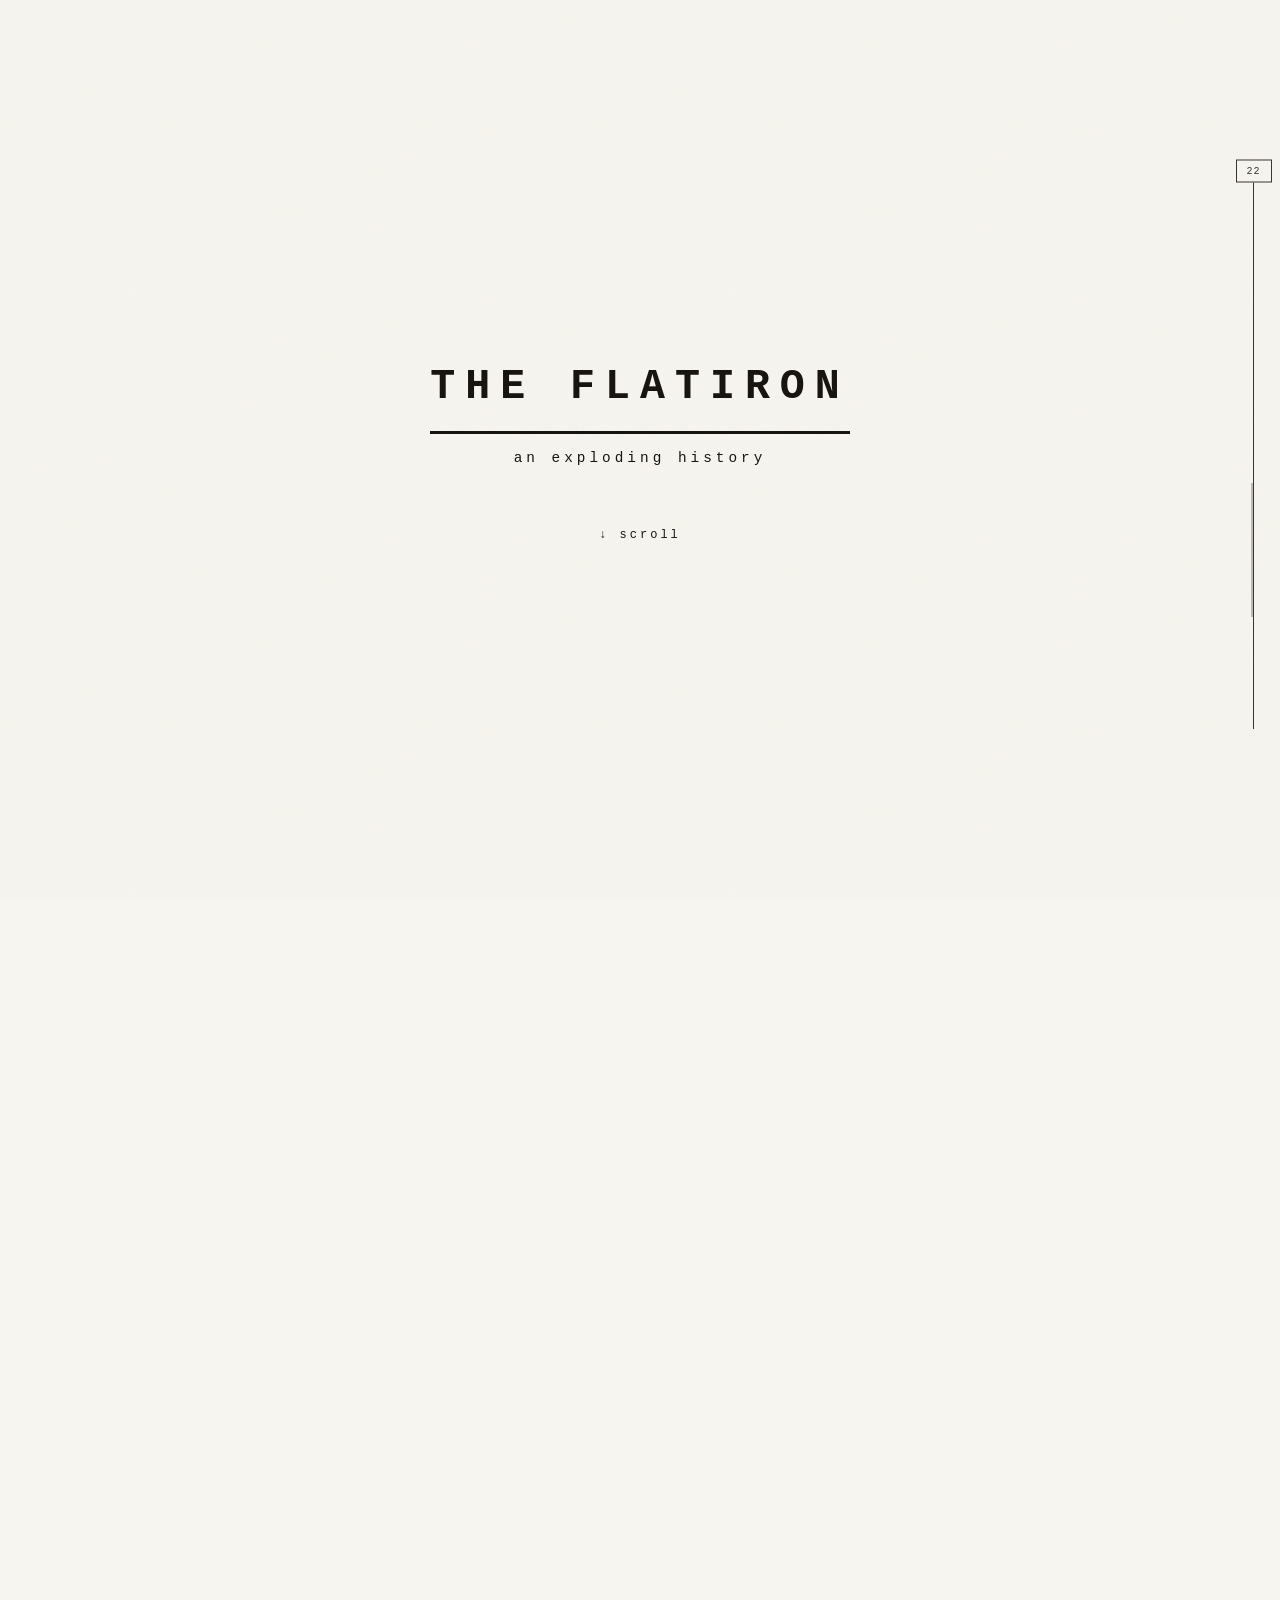
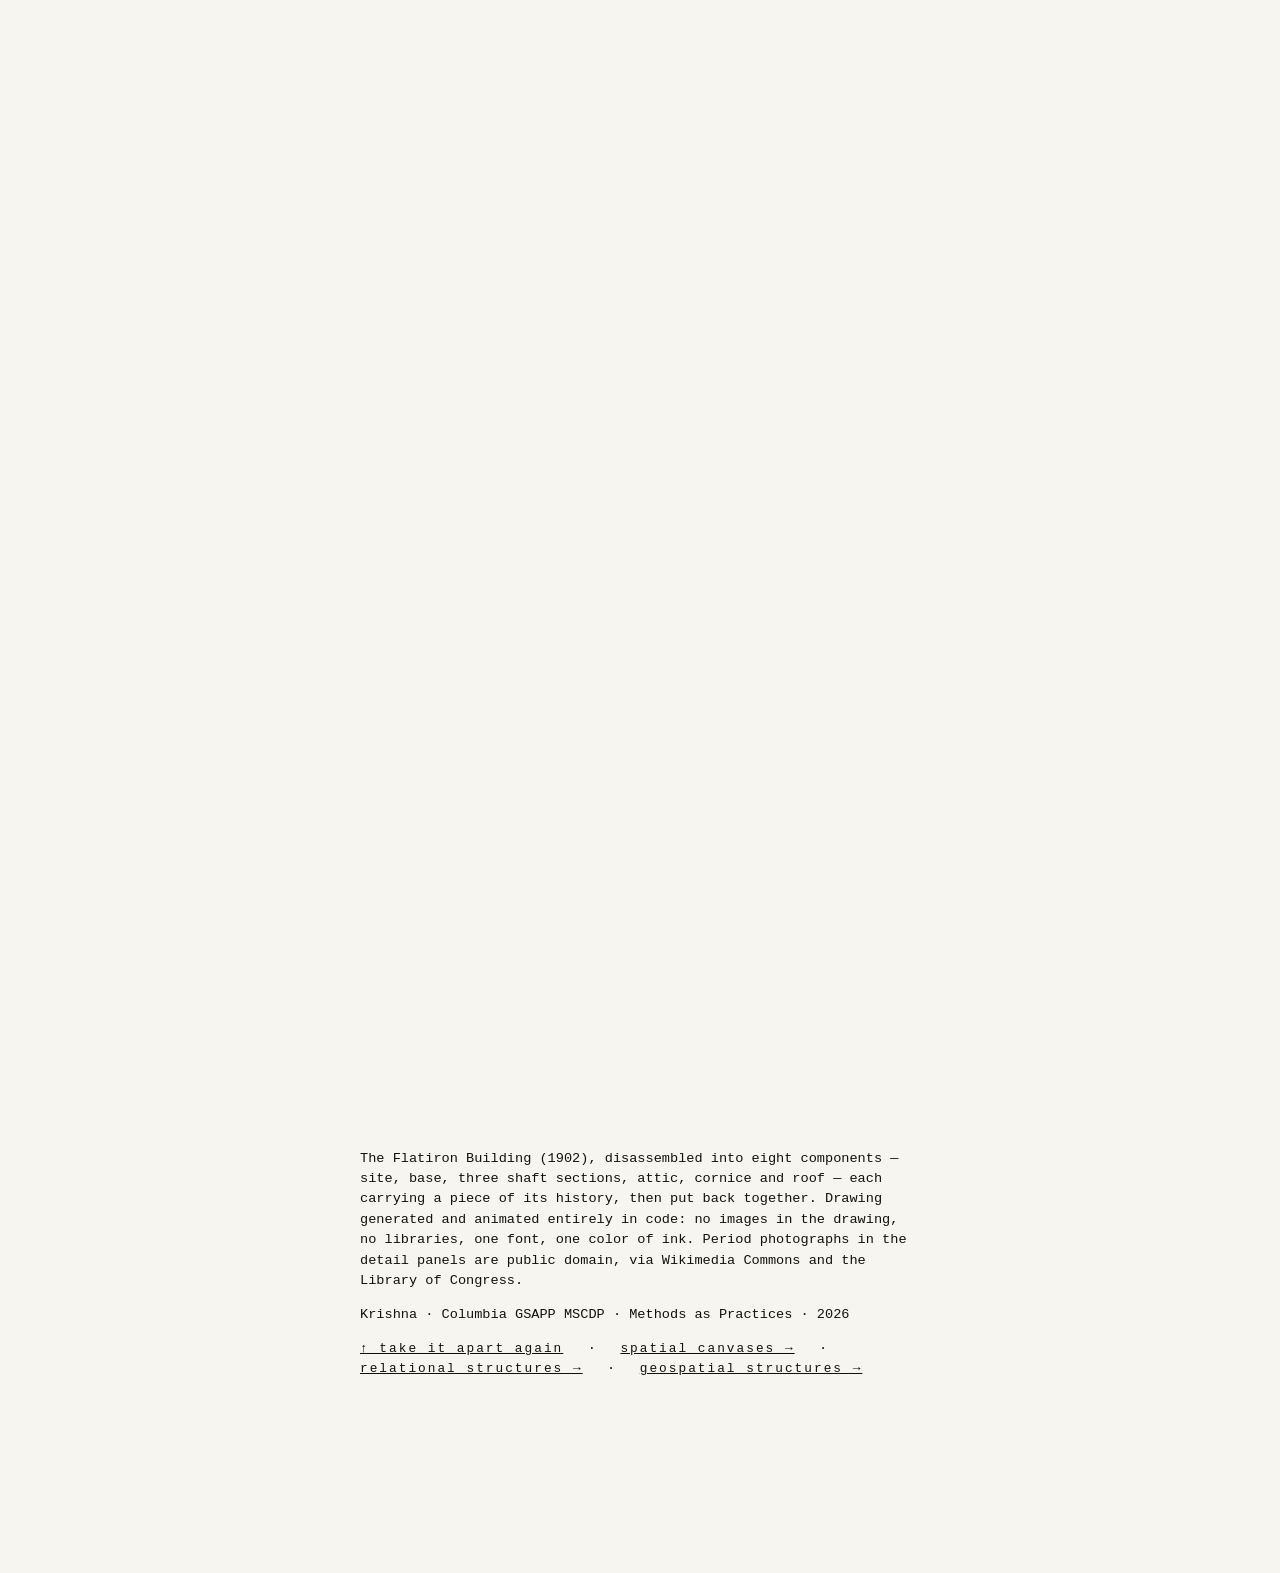
<file: index.html>
<!DOCTYPE html>
<html lang="en">
<head>
  <meta charset="UTF-8">
  <meta name="viewport" content="width=device-width, initial-scale=1.0">
  <title>The Flatiron — An Exploding History</title>
  <meta name="description" content="A scroll-driven exploded axonometric of the Flatiron Building (1902). Disassemble it, read its history piece by piece, put it back together.">

  <!-- link previews (replace og:image with a screenshot of the exploded state once hosted) -->
  <meta property="og:title" content="The Flatiron — An Exploding History">
  <meta property="og:description" content="Scroll to disassemble the Flatiron Building into eight components, each carrying a piece of its 1902 history.">
  <meta property="og:type" content="website">
  <meta property="og:image" content="https://commons.wikimedia.org/wiki/Special:FilePath/Steichen_flatiron.jpg?width=1200">
  <meta name="twitter:card" content="summary_large_image">

  <!-- favicon: the wedge, drawn inline -->
  <link rel="icon" href="data:image/svg+xml,%3Csvg xmlns='http://www.w3.org/2000/svg' viewBox='0 0 32 32'%3E%3Crect width='32' height='32' fill='%23f7f5ef'/%3E%3Cpolygon points='16,28 6,6 26,6' fill='%2314110d'/%3E%3C/svg%3E">

  <link rel="stylesheet" href="style.css">
</head>
<body>

  <!-- Tall wrapper: its height creates the scroll distance that
       drives the whole sequence (title, explosion, reassembly) -->
  <div class="scroll-space">

    <!-- Sticky stage: stays pinned while the wrapper scrolls past -->
    <div class="stage">

      <!-- Opening title: alone on blank paper, fades as you scroll -->
      <div class="intro" id="intro">
        <h1>THE&nbsp;FLATIRON</h1>
        <p>an exploding history</p>
        <div class="scrollcue">&darr; scroll</div>
      </div>

      <!-- The drawing is generated into this SVG by script.js -->
      <svg id="axon" viewBox="-800 -620 1600 860" style="opacity:0"
           xmlns="http://www.w3.org/2000/svg"
           aria-label="Exploded axonometric drawing of the Flatiron Building with historical notes"></svg>

      <!-- one-time cue shown when the exploded hold is reached -->
      <div class="inspect-hint" id="inspect-hint">hover to inspect &middot; click for the full story</div>

    </div>
  </div>

  <!-- dim scrim behind the deep-dive panel -->
  <div class="scrim" id="scrim"></div>

  <!-- gentle nudge on portrait screens: the plate is landscape -->
  <div class="rotate-note">This drawing is composed for a landscape screen &mdash; rotate your device or open it on a larger one.</div>

  <!-- Elevator progress rail: descends FL 22 to G as you scroll -->
  <div class="lift">
    <div class="lift-rail">
      <div class="lift-car" id="liftcar">22</div>
    </div>
  </div>

  <!-- Deep-dive panel: opens when a component is clicked -->
  <aside class="dive" id="dive" aria-label="Component detail">
    <button class="dive-close" id="dive-close" aria-label="Close">&times;</button>
    <div id="dive-body"></div>
  </aside>

  <!-- Colophon shown after the reassembly completes -->
  <section class="colophon">
    <p>The Flatiron Building (1902), disassembled into eight components &mdash;
    site, base, three shaft sections, attic, cornice and roof &mdash; each carrying
    a piece of its history, then put back together. Drawing generated and animated
    entirely in code: no images in the drawing, no libraries, one font, one color
    of ink. Period photographs in the detail panels are public domain, via
    Wikimedia Commons and the Library of Congress.</p>
    <p class="meta">Krishna &middot; Columbia GSAPP MSCDP &middot; Methods as Practices &middot; 2026</p>
    <p><a href="#" id="replay" class="replay">&uarr; take it apart again</a>
    &nbsp;&nbsp;&middot;&nbsp;&nbsp;
    <a href="canvases.html" class="replay">spatial canvases &rarr;</a>
    &nbsp;&nbsp;&middot;&nbsp;&nbsp;
    <a href="relational.html" class="replay">relational structures &rarr;</a>
    &nbsp;&nbsp;&middot;&nbsp;&nbsp;
    <a href="geospatial.html" class="replay">geospatial structures &rarr;</a></p>
  </section>

  <script src="script.js"></script>
</body>
</html>
</file>
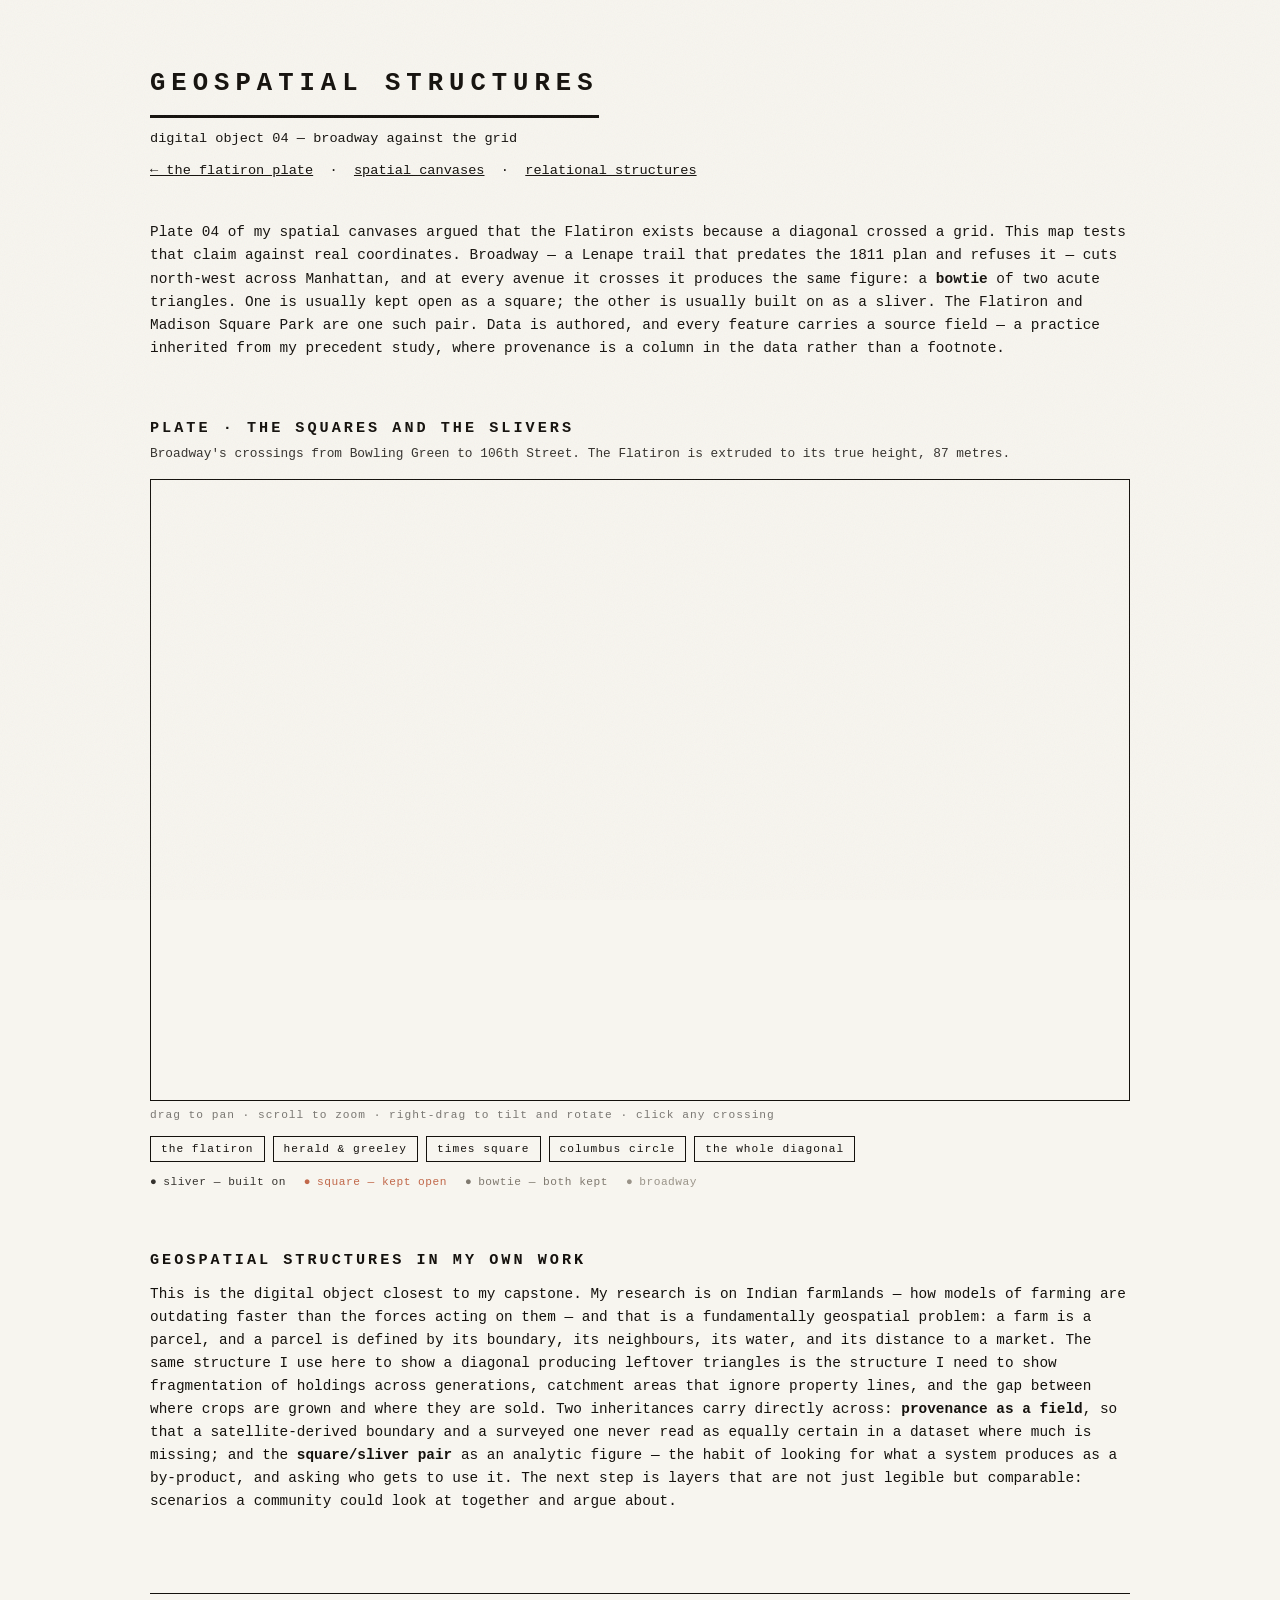
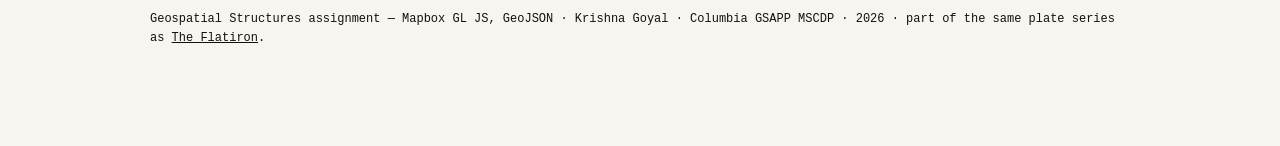
<file: geospatial.html>
<!DOCTYPE html>
<html lang="en">
<head>
  <meta charset="UTF-8">
  <meta name="viewport" content="width=device-width, initial-scale=1.0">
  <title>Geospatial Structures — Broadway Against the Grid</title>
  <meta name="description" content="A Mapbox GL JS canvas: the squares and slivers Broadway's diagonal produces as it crosses Manhattan's grid.">
  <link rel="icon" href="data:image/svg+xml,%3Csvg xmlns='http://www.w3.org/2000/svg' viewBox='0 0 32 32'%3E%3Crect width='32' height='32' fill='%23f7f5ef'/%3E%3Cpolygon points='16,28 6,6 26,6' fill='%2314110d'/%3E%3C/svg%3E">

  <!-- Mapbox GL JS -->
  <link href="https://api.mapbox.com/mapbox-gl-js/v3.6.0/mapbox-gl.css" rel="stylesheet">
  <script src="https://api.mapbox.com/mapbox-gl-js/v3.6.0/mapbox-gl.js"></script>

  <style>
    :root { --paper: #f7f5ef; --ink: #14110d; --accent: #b8502e; }

    body {
      margin: 0;
      background: var(--paper);
      color: var(--ink);
      font-family: ui-monospace, "Cascadia Mono", Consolas, Menlo, monospace;
      line-height: 1.6;
    }

    body::before {
      content: "";
      position: fixed; inset: 0; z-index: 60;
      pointer-events: none; opacity: 0.05;
      background-image: url('data:image/svg+xml;utf8,<svg xmlns="http://www.w3.org/2000/svg" width="300" height="300"><filter id="n"><feTurbulence type="fractalNoise" baseFrequency="0.9" numOctaves="2"/></filter><rect width="300" height="300" filter="url(%23n)"/></svg>');
    }

    .wrap { max-width: 980px; margin: 0 auto; padding: 64px 24px 96px 24px; }

    header h1 {
      font-size: 1.6rem; letter-spacing: 6px; margin: 0;
      border-bottom: 3px solid var(--ink); padding-bottom: 10px;
      display: inline-block;
    }
    header p { font-size: 0.85rem; margin: 10px 0 0 0; }
    header a { color: var(--ink); }

    .intro { margin: 40px 0 8px 0; font-size: 0.9rem; }
    .plate { margin-top: 56px; }
    .plate h2 { font-size: 0.95rem; letter-spacing: 3px; margin: 0 0 4px 0; }
    .plate .caption { font-size: 0.8rem; margin: 0 0 14px 0; opacity: 0.85; }

    /* the map, tinted toward paper so it sits in the plate series */
    .canvas-holder { border: 1px solid var(--ink); position: relative; }
    #map { width: 100%; height: 620px; }
    #map .mapboxgl-canvas { filter: saturate(0.18) contrast(1.04) brightness(1.03); }

    .hint { font-size: 0.7rem; letter-spacing: 1px; opacity: 0.55; margin-top: 6px; }

    /* fly-to controls, styled as plate annotations */
    .tour {
      display: flex; flex-wrap: wrap; gap: 8px; margin-top: 12px;
    }
    .tour button {
      font-family: inherit; font-size: 0.7rem; letter-spacing: 1px;
      background: none; border: 1px solid var(--ink); color: var(--ink);
      padding: 6px 10px; cursor: pointer; transition: background 0.2s, color 0.2s;
    }
    .tour button:hover { background: var(--ink); color: var(--paper); }

    .legend {
      display: flex; flex-wrap: wrap; gap: 18px; margin-top: 12px;
      font-size: 0.7rem; letter-spacing: 0.5px; opacity: 0.85;
    }
    .legend span::before { content: "●"; margin-right: 6px; }

    /* token warning */
    .token-warn {
      position: absolute; inset: 0; z-index: 5;
      background: var(--paper); display: none;
      align-items: center; justify-content: center; text-align: center;
      padding: 40px; font-size: 0.85rem; line-height: 1.7;
    }
    .token-warn code { background: #e9e4d8; padding: 1px 5px; }

    /* popups in the plate language */
    .mapboxgl-popup-content {
      background: var(--paper);
      border: 1.5px solid var(--ink);
      border-radius: 0;
      font-family: ui-monospace, Consolas, monospace;
      font-size: 11px; line-height: 1.5; padding: 12px 14px;
      box-shadow: none;
    }
    .mapboxgl-popup-content strong {
      display: block; letter-spacing: 1px;
      border-bottom: 1px solid var(--ink);
      padding-bottom: 3px; margin-bottom: 5px;
    }
    .mapboxgl-popup-content .meta { opacity: 0.6; font-size: 10px; }
    .mapboxgl-popup-tip { display: none; }
    .mapboxgl-popup-close-button { color: var(--ink); font-size: 16px; }

    footer {
      margin-top: 80px; padding-top: 16px;
      border-top: 1px solid var(--ink); font-size: 0.75rem;
    }
  </style>
</head>
<body>
  <div class="wrap">

    <header>
      <h1>GEOSPATIAL&nbsp;STRUCTURES</h1>
      <p>digital object 04 &mdash; broadway against the grid</p>
      <p><a href="index.html">&larr; the flatiron plate</a> &nbsp;&middot;&nbsp;
         <a href="canvases.html">spatial canvases</a> &nbsp;&middot;&nbsp;
         <a href="relational.html">relational structures</a></p>
    </header>

    <p class="intro">
      Plate 04 of my spatial canvases argued that the Flatiron exists because a diagonal
      crossed a grid. This map tests that claim against real coordinates. Broadway &mdash; a
      Lenape trail that predates the 1811 plan and refuses it &mdash; cuts north-west across
      Manhattan, and at every avenue it crosses it produces the same figure: a
      <strong>bowtie</strong> of two acute triangles. One is usually kept open as a square; the
      other is usually built on as a sliver. The Flatiron and Madison Square Park are one such
      pair. Data is authored, and every feature carries a <code>source</code> field &mdash; a
      practice inherited from my precedent study, where provenance is a column in the data
      rather than a footnote.
    </p>

    <section class="plate">
      <h2>PLATE &middot; THE SQUARES AND THE SLIVERS</h2>
      <p class="caption">Broadway's crossings from Bowling Green to 106th Street. The Flatiron
      is extruded to its true height, 87 metres.</p>

      <div class="canvas-holder">
        <div id="map"></div>
        <div class="token-warn" id="token-warn">
          <div>
            <strong>Mapbox access token required.</strong><br><br>
            Create a free account at <code>mapbox.com</code>, copy your public token
            (it begins <code>pk.</code>), and paste it into the marked line near the top of
            the script in <code>geospatial.html</code>.
          </div>
        </div>
      </div>

      <p class="hint">drag to pan &middot; scroll to zoom &middot; right-drag to tilt and rotate &middot; click any crossing</p>

      <div class="tour">
        <button data-lng="-73.9897" data-lat="40.7411" data-zoom="16.2" data-pitch="55" data-bearing="-29">the flatiron</button>
        <button data-lng="-73.9877" data-lat="40.7497" data-zoom="15.4" data-pitch="45" data-bearing="-29">herald &amp; greeley</button>
        <button data-lng="-73.9862" data-lat="40.7561" data-zoom="15.4" data-pitch="45" data-bearing="-29">times square</button>
        <button data-lng="-73.9819" data-lat="40.7681" data-zoom="15.2" data-pitch="45" data-bearing="-29">columbus circle</button>
        <button data-lng="-73.9880" data-lat="40.7550" data-zoom="11.6" data-pitch="0" data-bearing="-29">the whole diagonal</button>
      </div>

      <div class="legend">
        <span style="color:#14110d">sliver &mdash; built on</span>
        <span style="color:#b8502e">square &mdash; kept open</span>
        <span style="color:#6b6459">bowtie &mdash; both kept</span>
        <span style="color:#8a8377">broadway</span>
      </div>
    </section>

    <section class="plate">
      <h2>GEOSPATIAL STRUCTURES IN MY OWN WORK</h2>
      <p class="intro" style="margin-top:10px">
      This is the digital object closest to my capstone. My research is on Indian farmlands
      &mdash; how models of farming are outdating faster than the forces acting on them &mdash;
      and that is a fundamentally geospatial problem: a farm is a parcel, and a parcel is
      defined by its boundary, its neighbours, its water, and its distance to a market. The
      same structure I use here to show a diagonal producing leftover triangles is the
      structure I need to show fragmentation of holdings across generations, catchment areas
      that ignore property lines, and the gap between where crops are grown and where they are
      sold. Two inheritances carry directly across: <strong>provenance as a field</strong>, so
      that a satellite-derived boundary and a surveyed one never read as equally certain in a
      dataset where much is missing; and the <strong>square/sliver pair</strong> as an analytic
      figure &mdash; the habit of looking for what a system produces as a by-product, and
      asking who gets to use it. The next step is layers that are not just legible but
      comparable: scenarios a community could look at together and argue about.
      </p>
    </section>

    <footer>
      Geospatial Structures assignment &mdash; Mapbox GL JS, GeoJSON &middot; Krishna Goyal
      &middot; Columbia GSAPP MSCDP &middot; 2026 &middot; part of the same plate series as
      <a href="index.html" style="color:inherit">The Flatiron</a>.
    </footer>

  </div>

  <script>
  /* ================================================================
     BROADWAY AGAINST THE GRID — Mapbox GL JS
     Loads broadway-crossings.geojson; falls back to an embedded copy
     when opened from a file:// page (browsers block those fetches).
     ================================================================ */

  // ▼▼▼ Mapbox public token (restrict it to your Pages URL in the Mapbox dashboard) ▼▼▼
  const MAPBOX_TOKEN = "pk.eyJ1Ijoia2czMzAwIiwiYSI6ImNtcndlejJuMTAxdDQyd3B5eHZhbnl3MHgifQ.ETGLj73lv4I8UzLQ97WzsQ";
  // ▲▲▲ ------------------------------------------------------------------------ ▲▲▲

  const INK = "#14110d", ACCENT = "#b8502e", MID = "#6b6459", GREY = "#8a8377";

  if (!MAPBOX_TOKEN.startsWith("pk.")) {
    document.getElementById("token-warn").style.display = "flex";
  } else {
    mapboxgl.accessToken = MAPBOX_TOKEN;

    const map = new mapboxgl.Map({
      container: "map",
      style: "mapbox://styles/mapbox/light-v11",   // pale base, tinted to paper in CSS
      center: [-73.9897, 40.7411],                 // the Flatiron
      zoom: 15.4,
      pitch: 50,
      bearing: -29,                                // aligns Manhattan's grid to the frame
      antialias: true,
    });

    map.addControl(new mapboxgl.NavigationControl({ visualizePitch: true }), "top-right");
    map.scrollZoom.setWheelZoomRate(1 / 600);      // gentler zoom

    map.on("load", () => {
      // try the real GeoJSON file first; fall back to the embedded copy
      fetch("broadway-crossings.geojson")
        .then(r => { if (!r.ok) throw new Error("not ok"); return r.json(); })
        .then(data => build(data))
        .catch(() => build(EMBEDDED));
    });

    function build(data) {
      map.addSource("crossings", { type: "geojson", data: data });

      // ---- Broadway itself: a heavy ink line under everything ----
      map.addLayer({
        id: "broadway-casing",
        type: "line",
        source: "crossings",
        filter: ["==", ["get", "kind"], "route"],
        layout: { "line-cap": "round", "line-join": "round" },
        paint: {
          "line-color": GREY,
          "line-width": ["interpolate", ["linear"], ["zoom"], 10, 6, 16, 20],
          "line-opacity": 0.35,
        },
      });
      map.addLayer({
        id: "broadway",
        type: "line",
        source: "crossings",
        filter: ["==", ["get", "kind"], "route"],
        layout: { "line-cap": "round", "line-join": "round" },
        paint: {
          "line-color": INK,
          "line-width": ["interpolate", ["linear"], ["zoom"], 10, 1.2, 16, 2.4],
          "line-dasharray": [4, 3],
        },
      });

      // ---- squares: open ground, terracotta wash ----
      map.addLayer({
        id: "squares-fill",
        type: "fill",
        source: "crossings",
        filter: ["all",
          ["==", ["get", "kind"], "square"],
          ["==", ["geometry-type"], "Polygon"]],
        paint: { "fill-color": ACCENT, "fill-opacity": 0.16 },
      });
      map.addLayer({
        id: "squares-line",
        type: "line",
        source: "crossings",
        filter: ["all",
          ["==", ["get", "kind"], "square"],
          ["==", ["geometry-type"], "Polygon"]],
        paint: { "line-color": ACCENT, "line-width": 1.4 },
      });

      // ---- the Flatiron: extruded to its real height ----
      map.addLayer({
        id: "flatiron-3d",
        type: "fill-extrusion",
        source: "crossings",
        filter: ["all",
          ["==", ["get", "kind"], "sliver"],
          ["==", ["geometry-type"], "Polygon"]],
        paint: {
          "fill-extrusion-color": INK,
          "fill-extrusion-height": ["get", "height"],
          "fill-extrusion-base": 0,
          "fill-extrusion-opacity": 0.88,
        },
      });

      // ---- the other crossings: ink circles, coloured by what happened ----
      map.addLayer({
        id: "crossing-dots",
        type: "circle",
        source: "crossings",
        filter: ["==", ["geometry-type"], "Point"],
        paint: {
          "circle-radius": ["interpolate", ["linear"], ["zoom"], 11, 5, 16, 11],
          "circle-color": [
            "match", ["get", "kind"],
            "square", ACCENT,
            "sliver", INK,
            "bowtie", MID,
            "circle", MID,
            GREY,
          ],
          "circle-stroke-color": "#f7f5ef",
          "circle-stroke-width": 1.6,
        },
      });

      // ---- labels ----
      map.addLayer({
        id: "crossing-labels",
        type: "symbol",
        source: "crossings",
        filter: ["==", ["geometry-type"], "Point"],
        layout: {
          "text-field": ["get", "name"],
          "text-font": ["DIN Offc Pro Medium", "Arial Unicode MS Regular"],
          "text-size": ["interpolate", ["linear"], ["zoom"], 11, 9, 16, 12],
          "text-offset": [0, 1.5],
          "text-anchor": "top",
          "text-letter-spacing": 0.08,
        },
        paint: {
          "text-color": INK,
          "text-halo-color": "#f7f5ef",
          "text-halo-width": 1.6,
        },
      });

      // ---- click any feature for its story ----
      const clickable = ["crossing-dots", "flatiron-3d", "squares-fill"];
      clickable.forEach(layer => {
        map.on("click", layer, (e) => {
          const p = e.features[0].properties;
          new mapboxgl.Popup({ offset: 14, closeButton: true })
            .setLngLat(e.lngLat)
            .setHTML(`<strong>${p.name.toUpperCase()}</strong>
              ${p.note || ""}<br>
              <span class="meta">${p.avenue || ""}${p.year ? " · " + p.year : ""}<br>
              source: ${p.source || "unknown"}</span>`)
            .addTo(map);
        });
        map.on("mouseenter", layer, () => map.getCanvas().style.cursor = "pointer");
        map.on("mouseleave", layer, () => map.getCanvas().style.cursor = "");
      });
    }

    // ---- fly-to tour buttons ----
    document.querySelectorAll(".tour button").forEach(btn => {
      btn.addEventListener("click", () => {
        map.flyTo({
          center: [+btn.dataset.lng, +btn.dataset.lat],
          zoom: +btn.dataset.zoom,
          pitch: +btn.dataset.pitch,
          bearing: +btn.dataset.bearing,
          duration: 2200,
          essential: true,
        });
      });
    });
  }

  /* ---- embedded copy of broadway-crossings.geojson (local preview) ---- */
  const EMBEDDED = {"type":"FeatureCollection","features":[
  {"type":"Feature","properties":{"name":"Broadway","kind":"route","note":"An old Lenape trail that predates the 1811 grid and refuses it.","source":"authored trace"},"geometry":{"type":"LineString","coordinates":[[-74.0136,40.7046],[-74.0113,40.7079],[-74.0060,40.7127],[-74.0021,40.7195],[-73.9962,40.7255],[-73.9925,40.7305],[-73.9911,40.7359],[-73.9897,40.7411],[-73.9877,40.7497],[-73.9862,40.7561],[-73.9835,40.7639],[-73.9819,40.7681],[-73.9819,40.7784],[-73.9722,40.7940],[-73.9680,40.8003]]}},
  {"type":"Feature","properties":{"name":"The Flatiron Building","kind":"sliver","avenue":"Fifth Avenue at 23rd Street","year":1902,"height":87,"note":"The sliver that got a building. 6.5 feet across at the prow.","source":"traced from block edges"},"geometry":{"type":"Polygon","coordinates":[[[-73.98966,40.74149],[-73.99013,40.74077],[-73.98964,40.74058],[-73.98966,40.74149]]]}},
  {"type":"Feature","properties":{"name":"Madison Square Park","kind":"square","avenue":"Fifth Avenue at 23rd Street","year":1847,"note":"The other half of the same crossing: the sliver's twin became public ground.","source":"traced from park edges"},"geometry":{"type":"Polygon","coordinates":[[[-73.98862,40.74131],[-73.98737,40.74302],[-73.98605,40.74245],[-73.98731,40.74075],[-73.98862,40.74131]]]}},
  {"type":"Feature","properties":{"name":"Union Square","kind":"square","avenue":"Fourth Avenue at 14th Street","year":1839,"note":"Named for the union of two roads, not two states — Broadway meeting the Bowery.","source":"authored point"},"geometry":{"type":"Point","coordinates":[-73.9911,40.7359]}},
  {"type":"Feature","properties":{"name":"Greeley & Herald Squares","kind":"bowtie","avenue":"Sixth Avenue at 34th Street","year":1846,"note":"A crossing where both triangles stayed public — a bowtie of two squares.","source":"authored point"},"geometry":{"type":"Point","coordinates":[-73.9877,40.7497]}},
  {"type":"Feature","properties":{"name":"One Times Square","kind":"sliver","avenue":"Seventh Avenue at 42nd Street","year":1904,"note":"The Flatiron's logic repeated: a newspaper tower on a wedge, two years later.","source":"authored point"},"geometry":{"type":"Point","coordinates":[-73.9862,40.7561]}},
  {"type":"Feature","properties":{"name":"Father Duffy Square","kind":"square","avenue":"Seventh Avenue at 46th Street","year":1937,"note":"The northern triangle of the same bowtie — kept open, now the red steps.","source":"authored point"},"geometry":{"type":"Point","coordinates":[-73.9855,40.7590]}},
  {"type":"Feature","properties":{"name":"Columbus Circle","kind":"circle","avenue":"Eighth Avenue at 59th Street","year":1905,"note":"Where the collision was resolved by rounding it off entirely.","source":"authored point"},"geometry":{"type":"Point","coordinates":[-73.9819,40.7681]}},
  {"type":"Feature","properties":{"name":"Dante Park","kind":"square","avenue":"Columbus Avenue at 63rd Street","year":1897,"note":"A sliver too small to build on, so it became a monument.","source":"authored point"},"geometry":{"type":"Point","coordinates":[-73.9829,40.7727]}},
  {"type":"Feature","properties":{"name":"Sherman & Verdi Squares","kind":"bowtie","avenue":"Amsterdam Avenue at 71st Street","year":1894,"note":"Another bowtie: two triangles facing each other across the diagonal.","source":"authored point"},"geometry":{"type":"Point","coordinates":[-73.9819,40.7784]}},
  {"type":"Feature","properties":{"name":"Straus Park","kind":"square","avenue":"West End Avenue at 106th Street","year":1913,"note":"Broadway's last argument with the grid before it leaves the plan.","source":"authored point"},"geometry":{"type":"Point","coordinates":[-73.9680,40.8003]}}
  ]};
  </script>
</body>
</html>
</file>
<file: style.css>
/* ============================================================
   THE FLATIRON — AN EXPLODING HISTORY
   Aesthetic: "Pen & Ink Plate" — see aesthetic.md.
   ============================================================ */

:root {
  --paper: #f7f5ef;
  --ink: #14110d;
}

body {
  margin: 0;
  background: var(--paper);
  color: var(--ink);
  font-family: ui-monospace, "Cascadia Mono", Consolas, Menlo, monospace;
  line-height: 1.5;
}

/* ---- paper grain over everything ---- */
body::before {
  content: "";
  position: fixed;
  inset: 0;
  z-index: 20;
  pointer-events: none;
  opacity: 0.05;
  background-image: url('data:image/svg+xml;utf8,<svg xmlns="http://www.w3.org/2000/svg" width="300" height="300"><filter id="n"><feTurbulence type="fractalNoise" baseFrequency="0.9" numOctaves="2"/></filter><rect width="300" height="300" filter="url(%23n)"/></svg>');
}

/* ---- scroll distance (title, explosion, hold, reassembly) ---- */
.scroll-space {
  height: 1000vh;
}

.stage {
  position: sticky;
  top: 0;
  height: 100vh;
  overflow: hidden;
}

#axon {
  display: block;
  width: 100%;
  height: 100%;
  margin: 0 auto;
}

/* pieces respond to hover during the exploded hold */
#axon g.piece {
  transition: opacity 0.25s;
}

#axon.exploded g.piece {
  cursor: pointer;
}

/* ---- opening title ---- */
.intro {
  position: absolute;
  inset: 0;
  display: flex;
  flex-direction: column;
  align-items: center;
  justify-content: center;
  z-index: 3;
  pointer-events: none;
}

.intro h1 {
  font-size: 2.6rem;
  letter-spacing: 10px;
  margin: 0;
  border-bottom: 3px solid var(--ink);
  padding-bottom: 12px;
}

.intro p {
  font-size: 0.9rem;
  letter-spacing: 4px;
  margin-top: 14px;
}

.intro .scrollcue {
  margin-top: 42px;
  font-size: 0.75rem;
  letter-spacing: 3px;
  animation: cue 1.8s ease-in-out infinite;
}

@keyframes cue {
  0%, 100% { transform: translateY(0); opacity: 0.5; }
  50%      { transform: translateY(6px); opacity: 1; }
}

/* ---- history cards ---- */
.card {
  font-family: ui-monospace, "Cascadia Mono", Consolas, Menlo, monospace;
  color: var(--ink);
  font-size: 11px;
  line-height: 1.5;
  transition: opacity 0.25s;
  cursor: pointer;
}

.card h4 {
  margin: 0 0 5px 0;
  font-size: 12.5px;
  letter-spacing: 2px;
  border-bottom: 1px solid var(--ink);
  padding-bottom: 3px;
  display: inline-block;
}

.card p {
  margin: 0;
}

.card .more-cue {
  display: inline-block;
  margin-top: 6px;
  font-size: 9px;
  letter-spacing: 2px;
  opacity: 0.55;
}

/* ---- wind lines at the prow ---- */
.wind {
  stroke-dasharray: 8 46;
  animation: windflow 2.4s linear infinite;
}

@keyframes windflow {
  to { stroke-dashoffset: -54; }
}

/* ---- SVG text (dimension label) ---- */
text {
  font-family: ui-monospace, "Cascadia Mono", Consolas, Menlo, monospace;
  font-size: 13px;
  letter-spacing: 3px;
  fill: var(--ink);
}

/* ---- elevator progress rail (clickable: jump anywhere) ---- */
.lift {
  position: fixed;
  right: 18px;
  top: 50%;
  transform: translateY(-50%);
  height: 62vh;
  z-index: 15;
}

.lift-rail {
  position: relative;
  width: 1px;
  height: 100%;
  margin: 0 auto;
  background: var(--ink);
  opacity: 0.85;
  cursor: pointer;
  /* widen the click target without widening the line */
  border-left: 8px solid transparent;
  border-right: 8px solid transparent;
  background-clip: padding-box;
}

/* the hold zone (fully exploded, interactive) marked on the rail */
.lift-rail::after {
  content: "";
  position: absolute;
  left: -2px;
  top: 56%;
  height: 24%;
  width: 3px;
  background: var(--ink);
  opacity: 0.3;
  pointer-events: none;
}

.lift-car {
  position: absolute;
  left: 50%;
  transform: translate(-50%, -50%);
  min-width: 26px;
  padding: 3px 4px;
  background: var(--paper);
  border: 1px solid var(--ink);
  font-size: 10px;
  letter-spacing: 1px;
  text-align: center;
}

/* ---- deep-dive panel ---- */
.dive {
  position: fixed;
  top: 0;
  right: 0;
  width: min(420px, 90vw);
  height: 100vh;
  background: var(--paper);
  border-left: 2px solid var(--ink);
  z-index: 30;
  padding: 48px 32px;
  box-sizing: border-box;
  overflow-y: auto;
  transform: translateX(105%);
  transition: transform 0.35s ease;
}

.dive.open {
  transform: translateX(0);
}

.dive h3 {
  font-size: 1rem;
  letter-spacing: 3px;
  margin: 0 0 14px 0;
  border-bottom: 2px solid var(--ink);
  padding-bottom: 8px;
}

.dive p {
  font-size: 0.85rem;
}

.dive figure {
  margin: 20px 0 0 0;
}

.dive img {
  width: 100%;
  display: block;
  border: 1px solid var(--ink);
  filter: grayscale(1) contrast(1.05);
}

.dive figcaption {
  font-size: 0.7rem;
  letter-spacing: 1px;
  margin-top: 6px;
  opacity: 0.7;
}

.dive-close {
  position: absolute;
  top: 12px;
  right: 16px;
  background: none;
  border: 1px solid var(--ink);
  color: var(--ink);
  font-family: inherit;
  font-size: 14px;
  width: 28px;
  height: 28px;
  cursor: pointer;
}

.dive-close:hover {
  background: var(--ink);
  color: var(--paper);
}

/* ---- inspect cue during the hold ---- */
.inspect-hint {
  position: absolute;
  bottom: 26px;
  left: 50%;
  transform: translateX(-50%);
  font-size: 0.75rem;
  letter-spacing: 3px;
  opacity: 0;
  transition: opacity 0.5s;
  pointer-events: none;
}

.inspect-hint.show {
  opacity: 0.75;
}

/* ---- scrim behind the deep-dive panel ---- */
.scrim {
  position: fixed;
  inset: 0;
  background: rgba(20, 17, 13, 0.28);
  opacity: 0;
  pointer-events: none;
  transition: opacity 0.35s;
  z-index: 25;
}

.scrim.open {
  opacity: 1;
  pointer-events: auto;
}

/* ---- portrait screens: the plate is landscape ---- */
.rotate-note {
  display: none;
}

@media (orientation: portrait) and (max-width: 760px) {
  .rotate-note {
    display: block;
    position: fixed;
    inset: auto 16px 16px 16px;
    z-index: 40;
    background: var(--paper);
    border: 2px solid var(--ink);
    padding: 12px 16px;
    font-size: 0.8rem;
  }
  .lift { display: none; }
}

/* ---- reduced motion: no looping animation ---- */
@media (prefers-reduced-motion: reduce) {
  .intro .scrollcue,
  .wind {
    animation: none;
  }
}

/* ---- replay link ---- */
.replay {
  color: var(--ink);
  letter-spacing: 2px;
  font-size: 0.8rem;
}

/* ---- component numbers on cards ---- */
.card .num {
  opacity: 0.55;
}

/* ---- reserve space for deep-dive photos while they load ---- */
.dive img {
  min-height: 220px;
  background: #e9e4d8;
  object-fit: cover;
}

/* ---- colophon ---- */
.colophon {
  max-width: 560px;
  margin: 0 auto;
  padding: 15vh 24px 20vh 24px;
  font-size: 0.85rem;
}
</file>
